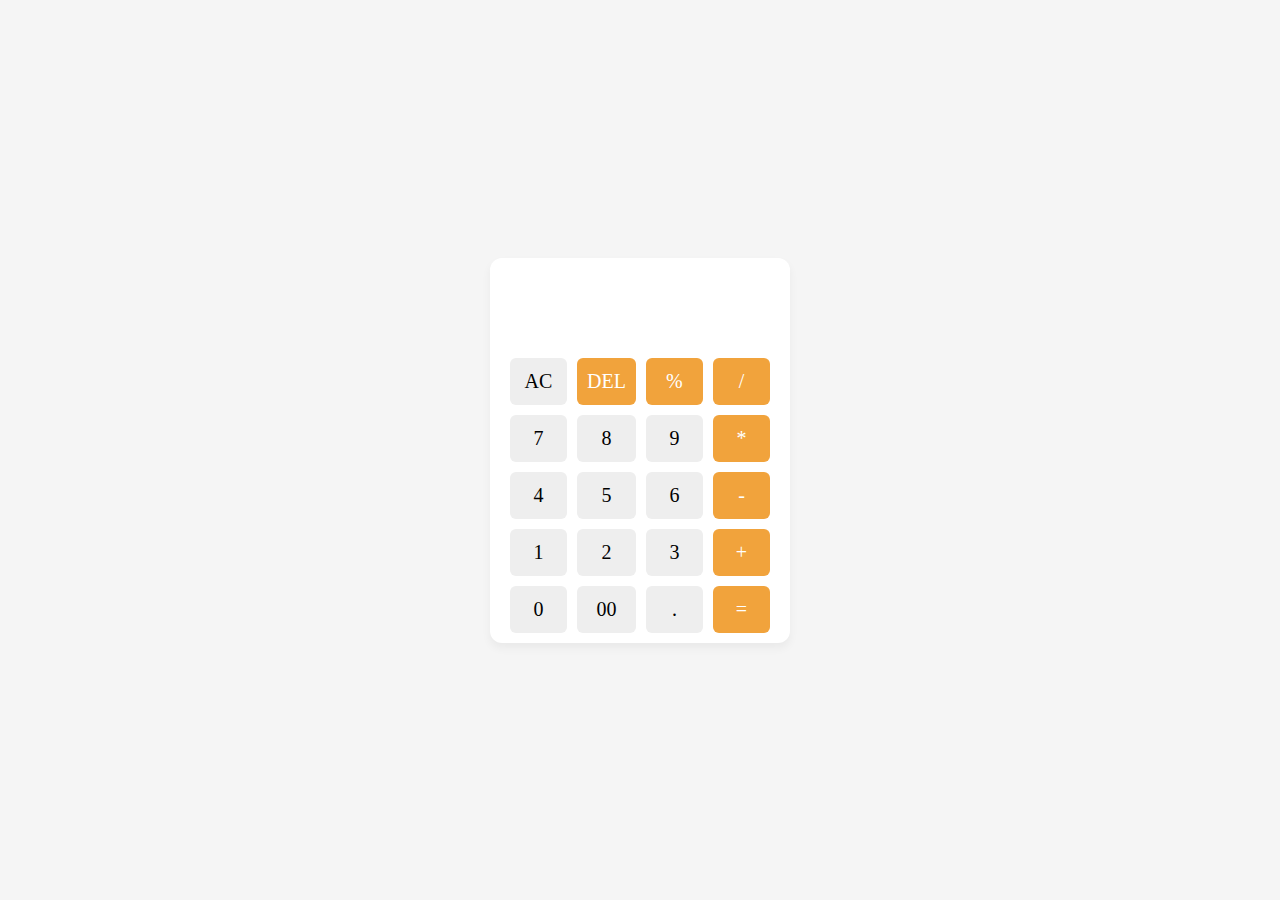
<file: Calculator L2 T1/index.html>
<!DOCTYPE html>
<html lang="en">
<head>
    <meta charset="UTF-8" />
    <meta http-equiv="X-UA-Compatible" content="IE=edge" />
    <meta name="viewport" content="width=device-width, initial-scale=1.0" />
    <link rel="stylesheet" href="style.css">
    
    <link rel="shortcut icon" href="logo.png" type="image/x-icon">
    <title>Calculator</title>
</head>
<body>
    <div class="container">

        <input type="text" class="display">
        
        <div class="buttons">
            
            <button data-value="AC">AC</button>
            <button class="operator" data-value="DEL">DEL</button>
            <button class="operator" data-value="%">%</button>
            <button class="operator" data-value="/">/</button>

            <button data-value="7">7</button>
            <button data-value="8">8</button>
            <button data-value="9">9</button>
            <button class="operator" data-value="*">*</button>
            
            <button data-value="4">4</button>
            <button data-value="5">5</button>
            <button data-value="6">6</button>
            <button class="operator" data-value="-">-</button>
            
            <button data-value="1">1</button>
            <button data-value="2">2</button>
            <button data-value="3">3</button>
            <button class="operator" data-value="+">+</button>
            
            <button data-value="0">0</button>
            <button data-value="00">00</button>
            <button data-value=".">.</button>
            <button class="operator" data-value="=">=</button>

        </div>

    </div>

    <script src="script.js"></script>

</body>
</html>
</file>
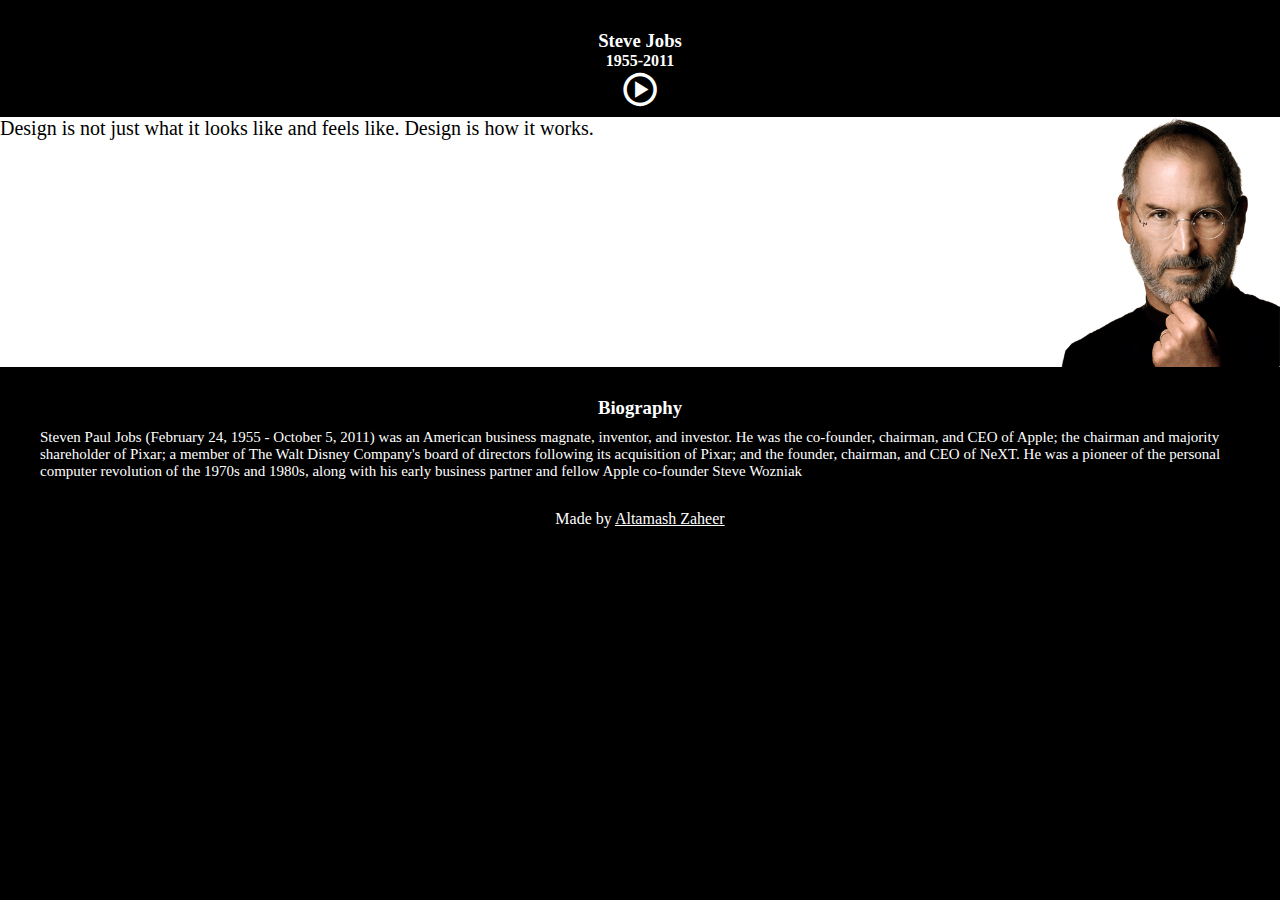
<file: Inspiration Page/index.html>
<!DOCTYPE html>
<html lang="en">
<head>
    <meta charset="UTF-8">
    <meta http-equiv="X-UA-Compatible" content="IE=edge">
    <meta name="viewport" content="width=device-width, initial-scale=1.0">
    <link rel="shortcut icon" href="logo.png" type="image/x-icon">
    <link rel="stylesheet" href="style.css">
    <link href='https://unpkg.com/boxicons@2.1.4/css/boxicons.min.css' rel='stylesheet'>
    <title>Inspiration Page</title>
</head>
<body>
        <section>
         <div class="headings">
            <h3>Steve Jobs</h3>
        <h4>1955-2011</h4>
         </div>
         <label class="playbutton"><i class='bx bx-play-circle'></i></label>
        <div class="image-container">
            <p>
                Design is not just what it looks like and feels like. Design is how it works.
            </p>
            <img src="steve-jobs.png" class="image" alt="Steve Jobs">
        </section>
        <section class="biography-content">
            <div class="biography">
            <h3>Biography</h3>
            <p>Steven Paul Jobs (February 24, 1955 - October 5, 2011) was an American business magnate, inventor, and investor. He was the co-founder, chairman, and CEO of Apple; the chairman and majority shareholder of Pixar; a member of The Walt Disney Company's board of directors following its acquisition of Pixar; and the founder, chairman, and CEO of NeXT. He was a pioneer of the personal computer revolution of the 1970s and 1980s, along with his early business partner and fellow Apple co-founder Steve Wozniak</p></div>
        </section>
        <footer>Made by <a href=""> Altamash Zaheer</a></footer>
        

    </div>
    

</body>
</html>
</file>
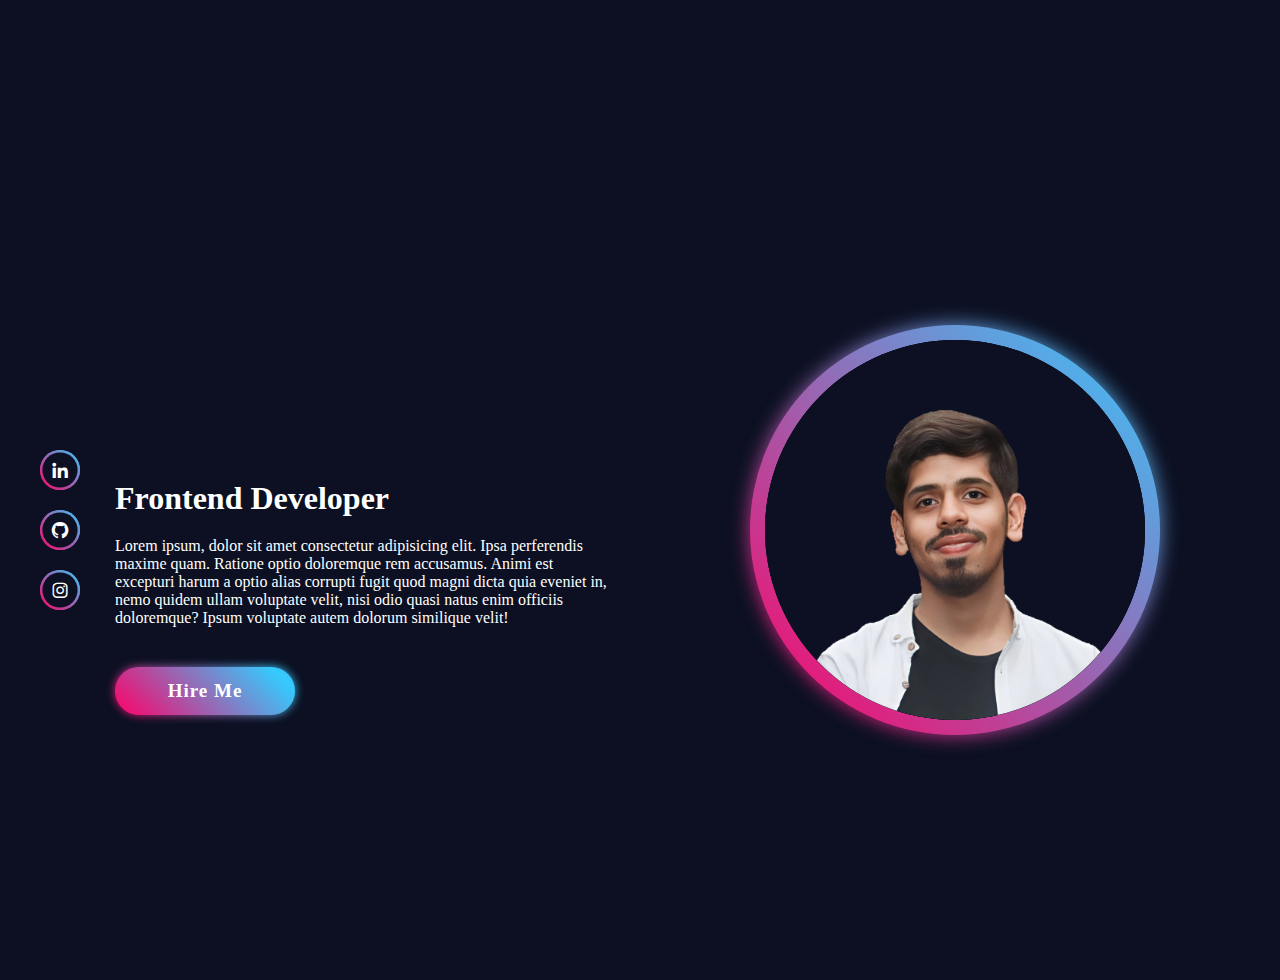
<file: Portfolio L1 T2/index.html>
<!DOCTYPE html>
<html lang="en">
<head>
    <meta charset="UTF-8">
    <meta http-equiv="X-UA-Compatible" content="IE=edge">
    <meta name="viewport" content="width=device-width, initial-scale=1.0">
    <link rel="shortcut icon" href="Cyan and Blue Grunge Music YouTube Icon.png" type="image/x-icon">
    <link rel="stylesheet" href="styles.css">
    <link href='https://unpkg.com/boxicons@2.1.4/css/boxicons.min.css' rel='stylesheet'>
    <title>Portfolio</title>
</head>
<body>
    <nav>
        <a href="#" class="logo">Altamash Zaheer</a>
        <img src="toggle.png" alt="" class="toggle">
        <ul class="menus">
            <a href="#" style="--i:1;" class="active">Home</a>
            <a href="#" style="--i:2;">About</a>
            <a href="#" style="--i:3;">Resume</a>
            <a href="#" style="--i:4;">Contact</a>            
        </ul>        
    </nav>
    <section class="home">
        <div class="home-scri">
            <a href="https://www.linkedin.com/in/aaltamashzaheer/"><i class='bx bxl-linkedin'></i></a>
            <a href="https://github.com/aaltamashzaheer"><i class='bx bxl-github' ></i></a>
            <a href=" https://www.instagram.com/aaltamashzaheer"><i class='bx bxl-instagram' ></i></a>
        </div>
        <div class="home-content">
        <h1>Hi, I am Altamash Zaheer</h1>
        <h3>Frontend Developer</h3>
        <p> Lorem ipsum, dolor sit amet consectetur adipisicing elit. Ipsa perferendis maxime quam. Ratione optio doloremque rem accusamus. Animi est excepturi harum a optio alias corrupti fugit quod magni dicta quia eveniet in, nemo quidem ullam voluptate velit, nisi odio quasi natus enim officiis doloremque? Ipsum voluptate autem dolorum similique velit!</p>
        <a href="#" class="btn">Hire Me</a>
    </div>
    <div class="home-img">
        <div class="glowing-circle">
            <span></span>
            <span></span>
            <div class="image">
                <img src = "Altamash_pic.png" alt="">
            </div>
        </div>
    </div>
    </section>
</body>
</html>
</file>
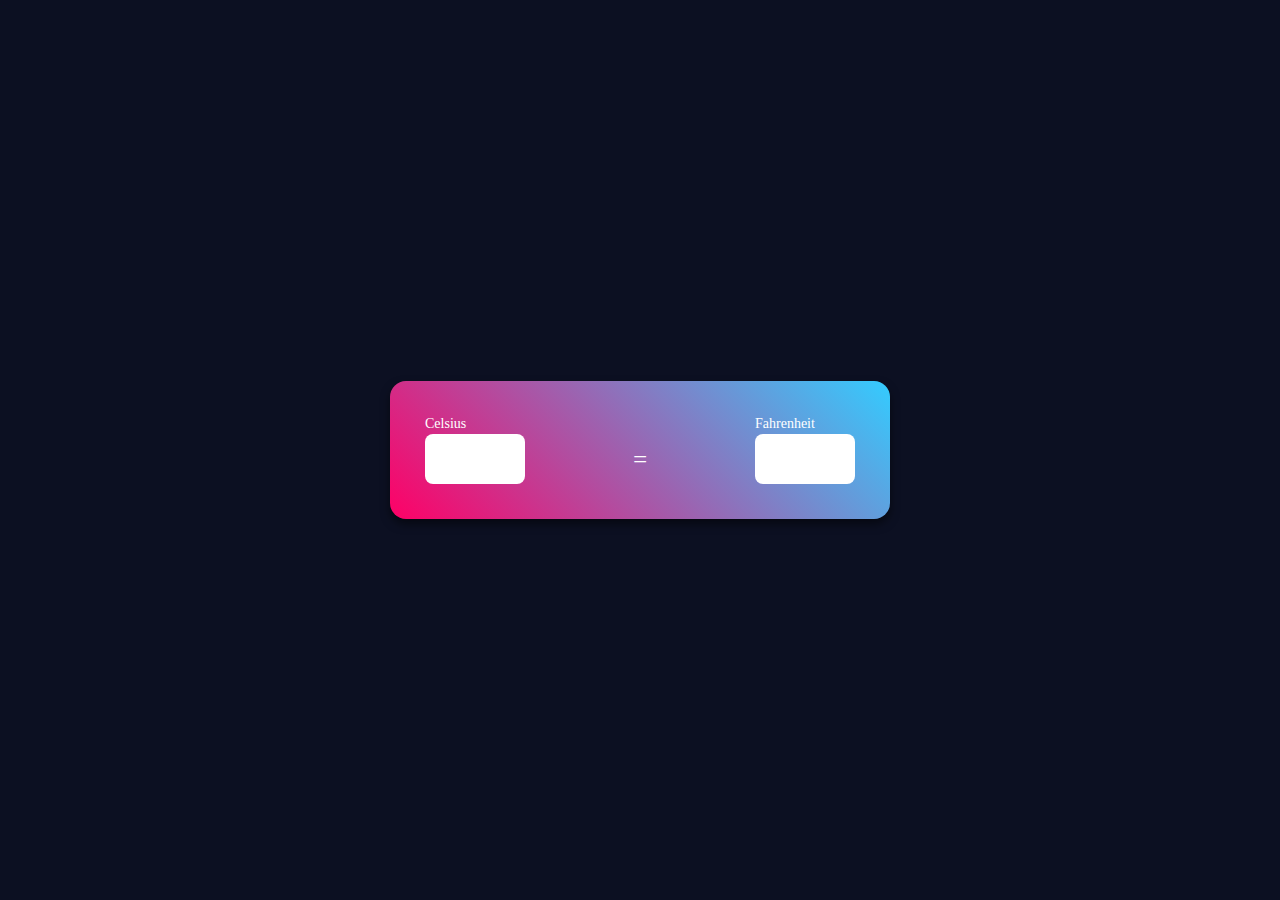
<file: Temperature Convertor L1 T3/index.html>
<!DOCTYPE html>
<html lang="en">
<head>
    <meta charset="UTF-8">
    <meta http-equiv="X-UA-Compatible" content="IE=edge">
    <meta name="viewport" content="width=device-width, initial-scale=1.0">
    <link rel="stylesheet" href="styles.css">
    <link rel="shortcut icon" href="logo.png" type="image/x-icon">
    <script src="scripts.js" defer></script>
    <title>Temperature Convertor</title>
</head>
<body>
    <div class="container">
        <div class="input-box">
            <h6>Celsius</h6>
            <input type="number"id='celsius'>
        </div>
        <i class="icon">=</i>
        <div class="input-box">
            <h6>Fahrenheit</h6>
            <input type="number"id='fahrenheit'>
        </div>
    </div>
</body>
</html>
</file>
<file: Calculator L2 T1/style.css>
*{
    margin: 0;
    padding: 0;
    box-sizing: border-box;
    text-decoration: none;
    font-family: poppins
}
body{
    display: flex;
    justify-content: center;
    align-items: center;
    min-height: 100vh;
    background: #f5f5f5;

}

.container{
    position: relative;
    max-width: 300px;
    width: 100%;
    background: #fff;
    box-shadow: 0 5px 10px rgba(0,0,0,0.05);
    border-radius: 12px;
    overflow: hidden;
    padding: 10px 20px ;
}

.display{
    height: 80px;
    width: 100%;
    margin-bottom: 10px;
    font-size: 25px;
    outline: none;
    border: none;
    text-align: right;
    color: #000e1a;
    pointer-events: none;

}

.buttons{
    display: grid;
    grid-gap: 10px;
    grid-template-columns: repeat(4, 1fr);

}

button{
    padding: 12px 10px;
    outline: none;
    border: none;
    background: #eee;
    font-size: 20px;
    border-radius: 6px;
    cursor: pointer;
}

button:active{
    transform: scale(0.99);    
}

.operator{
    background: #f1a33c;
    color: #fff;
}
</file>
<file: Inspiration Page/style.css>
*{
    margin: 0;
    padding: 0;
    box-sizing: border-box;
    font-family: poppins;
    color: white;
}
body{
    
    background: black;

}

.headings{
    margin-top: 30px;
    display: block;
    text-align: center;
    
}
.playbutton{
    display: block;
    font-size: 40px;
    text-align: center;
}




.image-container{
    background: white;
    color:  black;
    display: flex;
    justify-content: space-between;
   

}

.image-container p{
    color: black;
    font-size: 20px;

}

.image{
    width: 250px
}

.biography-content{
    margin: 30px;
    text-align: center;
}

.biography-content p{
    margin: 10px;
    font-size: 15px;
    text-align: left;
    align-items: center;
    justify-content: center;
    
}

footer{
    text-align: center;
}
</file>
<file: Portfolio L1 T2/styles.css>
*{
    margin: 0;
    padding: 0;
    text-decoration: none;
    color: white;
    font-family: poppins;
    background: #0c1022;
}

nav{

    width: 100%;
    height: 80px;
}
.logo{
    padding: 22px 20px;
    font-weight: bold;
    font-size: 30px;
    line-height: 80px;
    opacity: 0;
    animation: slideTop 1s ease forwards;
}

.menus {
    float: right;
    
}
.toggle{
    display: none;
}
.menus a{
    display: inline-block;
    margin-right: 30px;
    line-height: 80px;
    font-weight: bold;
    opacity: 0;
    animation: slideTop .5s ease forwards;
    animation-delay: calc(.2s * var(--i));
}
.menus a.active, nav .menus a:hover{
    background: linear-gradient(45deg,#f06,#3cf);
    -webkit-text-fill-color: transparent;
    -webkit-background-clip: text;
}

@media (max-width:768px) {
    .logo{
        font-size: 25px;
    }
    .menus a{
        font-size: 15px;
    }
}
@media (max-width:650px) {
    .logo{
        padding: 12px 10px;
        font-size: 18px;
    }
    .menus a{
        font-size: 13px;
    }
}
@media (max-width:500px) {
    .logo{
        font-size: 15px;
    }
    .menus a{
        margin-right: 12px;
        font-size: 11px;
    }
}
@media (max-width:380px) {
    .logo{
        font-size: 20px;
    }
    .menus a{
        display: none;
    }
    .toggle{
        display: block;
        float: right;
        margin-top: 30px;
        margin-right: 20px;
        font-size: 20px;
    }
}
.home{
    width: 100% ;
    height: 100vh;
    display: flex;
    justify-content: space-between;
    align-items: center;
}
.home-content{
    max-width: 500px;
    margin-right: 100px;
}
h1{
    font-size: 56px;
    font-weight: 700;
    line-height: 1.2; opacity: 0;
    animation: slideRight .5s ease forwards;
    animation-delay: 0.7s ;
}
h3{
    font-size: 32px;
    font-weight: 700;
    animation: slideLeft 1s ease forwards;
    animation-delay: 1s ;
}
p{
    font-size: 16px;
    margin: 20px 0 40px;
    animation: slideLeft 1s ease forwards;
    animation-delay: 1.3s ;
    
}
.btn{
    position: relative;
    display: inline-flex;
    height: 48px;
    width: 180px;
    font-size: 19px;
    border-radius: 40px;
    align-items: center;
    justify-content: center;
    font-weight: 600;
    letter-spacing: 1px;
    z-index: 1;   
    animation: slideTop 1s ease forwards;
    animation-delay: 1.8s ;
}
.btn::before{
    content: '';
    position: absolute;
    background: linear-gradient(45deg,#f06,#3cf,#f06);
    top: 0;
    left: 0;
    inset: 0;
    z-index: -1;
    border-radius: 40px;
    background-size: 200%;
    transition: 0.5s ease;
}
.btn:hover::before{
    background-position: 100% 0  ;
}
.btn::after{
    content: '';
    position: absolute;
    background: linear-gradient(45deg,#f06,#3cf,#f06);
    top: 0;
    left: 0;
    inset: 0;
    background-size: 200%;
    background-position: 0 0;
    z-index: -1;
    border-radius: 40px;
    transition: 0.5s ease;
    filter: blur(5px);
 }
.btn:hover::after{
        background-position: 100% 0  ;
    }
.home-scri{
    margin-left: 40px;
}
.home-scri a{
        position: relative;
        display: flex;
        justify-content: center;
        align-items: center;
        color: white;
        width: 40px;
        height: 40px;
        background: linear-gradient(45deg,#f06,#3cf);
        border-radius: 50%;
        font-size: 20px;
        margin: 20px 0;
        z-index: 1;
        
    }
    .home-scri a:nth-child(1){
        animation: slideBottom 1s ease forwards;
        animation-delay: 2.1s ;
    }
    .home-scri a:nth-child(2){
        animation: slideBottom 1s ease forwards;
        animation-delay: 2.1s ;
    }
    .home-scri a:nth-child(3){
        animation: slideRight 1s ease forwards;
        animation-delay: 2.1s ;
    }
    .home-scri a::before{
        content: '';
        position: absolute;
        width: 100%;
        height: 100%; 
        background: linear-gradient(45deg,#f06,#3cf);
        border-radius: 50%;
        z-index: -1;
        transition: 0.5s ease;
    }
.home-scri a:hover:before{
        filter: blur(5px);
    }
.home-scri a::after{
    content: '';
    position: absolute;
    width: 100%;
    height: 100%; 
    background: #0c1022;
    border-radius: 50%;
    transform: scale(.88);
    z-index: -1;
    transition: 0.5s ease;
}
.home-scri a:hover::after{
    transform: scale(0);
    transition: 0.5s ease;
}
.home-img{
    width: 410px;
    height: 410px;
    margin-right: 120px;
    animation: zoomIn 1s ease forwards, floatImage 4s ease-in-out infinite;
    animation-delay: 2.1s, 3.1s ;
    
    
}
.home-img .glowing-circle{
    position: relative;
    width: 100%;
    height: 100%;
    border-radius: 50%;
    display: flex;
    justify-content: center;
    align-items: center;

}
.home-img .glowing-circle::after{
    content: '';
    position: absolute;
    width: 380px;
    height: 380px;
    background: #0c1022;
    border-radius: 50%;
    
}
.glowing-circle .image{
    position: relative;
    width: 380px;
    height: 380px;
    border-radius: 50%;
    z-index: 1;
    overflow: hidden;
}
.image img{
    position: absolute;
    left: 50%;
    transform: translateX(-50%);
    max-width: 380px;
    object-fit: cover;
}
.glowing-circle span{
    position:absolute;
    width: 100%;
    height: 100%;
    background: linear-gradient(45deg,#f06,#3cf);
    border-radius: 50%;
    animation: circleRotate 5s linear infinite;
}
.glowing-circle span:nth-child(1){
    filter: blur(10px);
}

@keyframes slideTop {
    0%{
        opacity: 0;
        transform: translateY(100px);
    }
    100%{
        opacity: 1;
        transform: translateY(0px);
    }
}

@keyframes slideRight {
    0%{
        opacity: 0;
        transform: translateX(-100px);
    }
    100%{
        opacity: 1;
        transform: translateX(0px);
    }
}

@keyframes slideLeft {
    0%{
        opacity: 0;
        transform: translateX(100px);
    }
    100%{
        opacity: 1;
        transform: translateX(0px);
    }
}

@keyframes slideBottom {
    0%{
        opacity: 0;
        transform: translateY(-100px);
    }
    100%{
        opacity: 1;
        transform: translateY(0px);
    }

}

@keyframes zoomIn {
    0%{
        opacity: 0;
        transform: scale(0)
    }
    100%{
        opacity: 1;
        transform: scale(1)
    }
    
}


@keyframes floatImage {
    0%{
     
        transform: translateY(0);
    }
    50%{
        
        transform: translateY(-24px);
    }
    100%{
        
        transform: translateY(0px);
    }
}

@keyframes circleRotate {
    0%{
        transform: rotate(0deg);
    }
    100%{
        transform: rotate(360deg);
    }
}
</file>
<file: Temperature Convertor L1 T3/styles.css>
*{
  margin: 0;
  padding: 0;
  box-sizing: border-box;
  font-family: poppins;

}
body{
  min-height: 100vh;
  display: flex;
  justify-content: center;
  align-items: center;
  background: #0c1022;
  color: white;
}
.container{
  display: flex;
  justify-content: space-between;
  align-items: center;
  max-width: 500px;
  width: 100%;
  background: linear-gradient(45deg,#f06,#3cf);
  padding: 35px;
  border-radius: 16px;
  box-shadow: 0 5px 10px rgba(0,0,0,.5);

}
h6{
  font-size: 14px;
  font-weight: 400;
  margin-bottom: 2px;
}
.icon{
  font-size: 25px;
  margin-top: 20px;
}
.input-box input{
  max-width: 100px;
  height: 50px;
  border-radius: 8px;
  outline: none;
  border: none;
  text-align: center;
  font-size: 20px;
  color: #737373;
}
input::-webkit-inner-spin-button,
input::-webkit-outer-spin-button{
  display: none;
}
</file>
